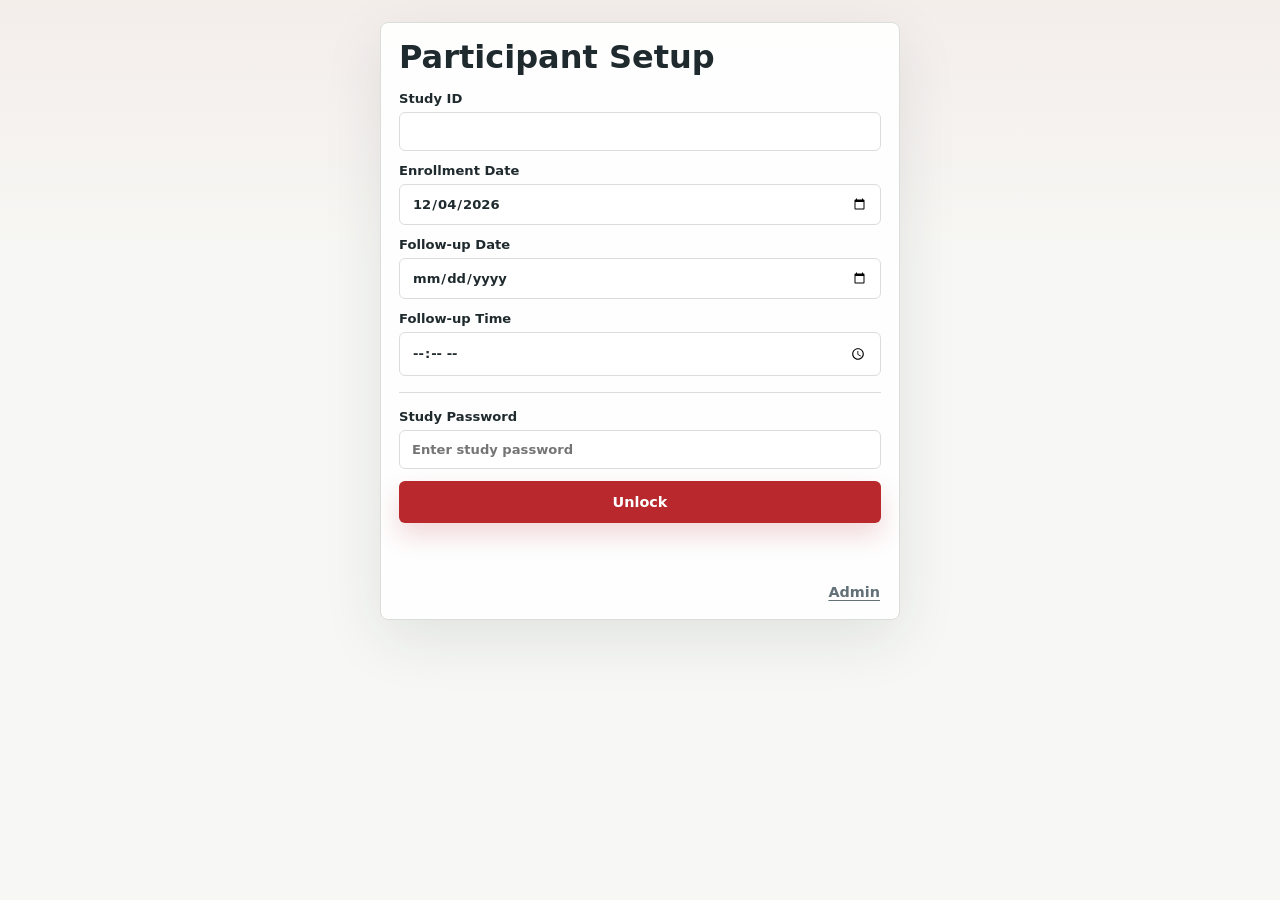
<file: index.html>
<!doctype html>
<html lang="en">
  <head>
    <meta charset="utf-8">
    <meta name="viewport" content="width=device-width, initial-scale=1, viewport-fit=cover">
    <meta name="theme-color" content="#b8282d">
    <meta name="apple-mobile-web-app-capable" content="yes">
    <meta name="apple-mobile-web-app-title" content="HCTK Study Activities">
    <meta name="apple-mobile-web-app-status-bar-style" content="default">
    <title>HCTK Study Activities</title>
    <link rel="manifest" href="manifest.webmanifest?v=76">
    <link rel="icon" href="assets/app-icon.svg" type="image/svg+xml">
    <link rel="apple-touch-icon" href="assets/app-icon.svg">
    <link rel="stylesheet" href="styles.css?v=76">
  </head>
  <body>
    <div class="app-shell locked" id="appShell">
      <main>
        <section class="panel setup-panel" aria-labelledby="setupTitle">
          <div id="participantSetupContent" class="participant-setup-content">
            <div class="section-heading">
              <div>
                <h1 id="setupTitle">Participant Setup</h1>
              </div>
            </div>

            <form id="profileForm" class="profile-grid">
              <label>
                <span>Study ID</span>
                <input id="studyIdInput" autocomplete="off" inputmode="text">
              </label>
              <label>
                <span>Enrollment Date</span>
                <input id="enrollmentDateInput" type="date">
              </label>
              <label>
                <span>Follow-up Date</span>
                <input id="followUpDateInput" type="date">
              </label>
              <label>
                <span>Follow-up Time</span>
                <input id="followUpTimeInput" type="time">
              </label>
            </form>

            <div id="participantGate" class="access-box">
              <label>
                <span>Study Password</span>
                <input id="participantPasswordInput" type="password" autocomplete="off" placeholder="Enter study password">
              </label>
              <button id="participantUnlockButton" class="primary-button" type="button">Unlock</button>
              <p id="participantUnlockStatus" class="status-line"></p>
            </div>
          </div>

          <div id="adminAccessPanel" class="admin-access-panel">
            <div class="admin-entry">
              <button id="adminOpenButton" class="link-button" type="button">Admin</button>
              <button id="adminExitButton" class="secondary-button admin-only hidden" type="button">Exit Admin</button>
            </div>
          </div>

          <div id="adminGate" class="access-box hidden">
            <label>
              <span>Admin Password</span>
              <input id="adminPasswordInput" type="password" autocomplete="off" placeholder="Enter admin password">
            </label>
            <button id="adminUnlockButton" class="secondary-button" type="button">Open Admin View</button>
            <p id="adminUnlockStatus" class="status-line"></p>
          </div>
        </section>

        <section id="workSurface" class="work-surface hidden">
          <nav class="tabbar" aria-label="App sections">
            <button class="tab-button active" type="button" data-tab="today">
              <svg viewBox="0 0 24 24" aria-hidden="true"><path d="M8 3v3m8-3v3M4 9h16M6 5h12a2 2 0 0 1 2 2v11a2 2 0 0 1-2 2H6a2 2 0 0 1-2-2V7a2 2 0 0 1 2-2Z"/></svg>
              Today
            </button>
            <button class="tab-button" type="button" data-tab="export">
              <svg viewBox="0 0 24 24" aria-hidden="true"><path d="M12 3v12m0 0 4-4m-4 4-4-4M5 19h14"/></svg>
              Export
            </button>
            <button class="tab-button admin-only hidden" type="button" data-tab="schedule">
              <svg viewBox="0 0 24 24" aria-hidden="true"><path d="M5 12h14M5 6h14M5 18h9"/></svg>
              Schedule
            </button>
            <button class="tab-button admin-only hidden" type="button" data-tab="activity">
              <svg viewBox="0 0 24 24" aria-hidden="true"><path d="M4 19V5m0 14h16M8 16v-5m4 5V8m4 8v-8"/></svg>
              Activity
            </button>
            <button class="tab-button admin-only hidden" type="button" data-tab="cards">
              <svg viewBox="0 0 24 24" aria-hidden="true"><path d="M6 4h9l3 3v13H6zM14 4v4h4M9 12h6M9 16h6"/></svg>
              Cards
            </button>
          </nav>

          <section id="todayTab" class="tab-panel active" aria-labelledby="todayTitle">
            <div class="section-heading compact">
              <div>
                <h2 id="todayTitle">Learning Card</h2>
                <p id="cardMeta">Loading schedule...</p>
              </div>
            </div>
            <p id="nextDueMeta" class="next-due-meta">Next card: loading...</p>

            <div id="noDueBox" class="empty-state hidden">
              <h3>No learning card due today</h3>
              <p class="hidden"></p>
            </div>

            <article id="learningCard" class="learning-card">
              <div id="contentMedia" class="media-frame"></div>
              <div class="card-copy">
                <h3 id="contentTitle">Placeholder title</h3>
                <p id="contentPrompt">Placeholder question</p>
                <div id="answerChoices" class="choice-list"></div>
                <div id="feedbackBox" class="feedback hidden"></div>
                <div class="card-actions">
                  <button id="completeButton" class="primary-button" type="button">Mark Complete</button>
                  <div id="participantFormLinkBox" class="participant-form-link-box hidden">
                    <a id="participantCompletionFormLink" class="primary-button form-link-button" href="#" target="_blank" rel="noopener">Open Progress Check-In Form</a>
                  </div>
                </div>
                <div id="sourceAttributions" class="source-attributions hidden"></div>
              </div>
            </article>
          </section>

          <section id="exportTab" class="tab-panel" aria-labelledby="exportTitle">
            <div class="section-heading compact">
              <div>
                <h2 id="exportTitle">Exports</h2>
              </div>
            </div>
            <div class="export-grid">
              <article class="export-box">
                <h3>Reminder Calendar</h3>
                <button id="downloadCalendarButton" class="primary-button" type="button">Download .ics</button>
              </article>
              <article class="export-box admin-only hidden">
                <h3>Current Visit CSV</h3>
                <button id="downloadCsvButton" class="secondary-button" type="button">Download CSV</button>
              </article>
            </div>
            <p id="exportStatus" class="status-line"></p>
          </section>

          <section id="scheduleTab" class="tab-panel admin-only hidden" aria-labelledby="scheduleTitle">
            <div class="section-heading compact">
              <div>
                <h2 id="scheduleTitle">Admin Schedule</h2>
              </div>
            </div>
            <div class="metrics-grid">
              <div><strong id="plannedCount">0</strong><span>planned</span></div>
              <div><strong id="completedCount">0</strong><span>completion clicks this visit</span></div>
              <div><strong id="viewedCount">0</strong><span>viewed this visit</span></div>
            </div>
            <div class="testing-schedule-panel">
              <div>
                <h3>Testing Schedule</h3>
                <p id="scheduleModeStatus">Production weekly Saturdays at 10:00 AM Central.</p>
              </div>
              <div class="schedule-preset-grid" role="group" aria-label="Schedule presets">
                <button class="secondary-button schedule-preset-button" type="button" data-schedule-mode="production">Production weekly Saturdays</button>
                <button class="secondary-button schedule-preset-button" type="button" data-schedule-mode="test" data-test-interval="3">Every 3 minutes</button>
                <button class="secondary-button schedule-preset-button" type="button" data-schedule-mode="test" data-test-interval="5">Every 5 minutes</button>
                <button class="secondary-button schedule-preset-button" type="button" data-schedule-mode="test" data-test-interval="10">Every 10 minutes</button>
                <button class="secondary-button schedule-preset-button" type="button" data-schedule-mode="test" data-test-interval="15">Every 15 minutes</button>
              </div>
              <button id="regeneratePlanButton" class="primary-button" type="button">Apply</button>
            </div>
            <div class="schedule-list" id="scheduleList"></div>
            <p id="scheduleActionStatus" class="status-line"></p>
          </section>

          <section id="activityTab" class="tab-panel admin-only hidden" aria-labelledby="activityTitle">
            <div class="section-heading compact">
              <div>
                <h2 id="activityTitle">Current Visit Activity Log</h2>
              </div>
              <button id="refreshActivityButton" class="secondary-button" type="button">Refresh</button>
            </div>
            <div class="admin-summary" id="adminProfileSummary"></div>
            <div id="activityList" class="activity-list"></div>
            <p id="activityRefreshStatus" class="status-line"></p>
          </section>

          <section id="cardsTab" class="tab-panel admin-only hidden" aria-labelledby="cardsTitle">
            <div class="section-heading compact">
              <div>
                <h2 id="cardsTitle">Admin Test</h2>
              </div>
            </div>
            <div class="admin-review-box">
              <label>
                <span>Scheduled Activity</span>
                <select id="adminReviewSelect"></select>
              </label>
              <div class="admin-review-actions">
                <button id="adminReviewButton" class="secondary-button" type="button">Preview Selected</button>
                <button id="adminGenerateFormLinkButton" class="primary-button" type="button">Generate Form Link</button>
              </div>
              <div id="adminFormLinkBox" class="admin-form-link-box hidden">
                <a id="adminCompletionFormLink" class="primary-button form-link-button" href="#" target="_blank" rel="noopener">Open Progress Check-In Form</a>
                <p id="adminCompletionFormUrl" class="form-url-preview"></p>
              </div>
              <p id="adminReviewStatus" class="status-line"></p>
            </div>
            <div id="cardsList" class="cards-list"></div>
          </section>
        </section>
      </main>
    </div>

    <script src="app.js?v=76" defer></script>
    <script src="shared/app-core.js?v=76" defer></script>
  </body>
</html>
</file>
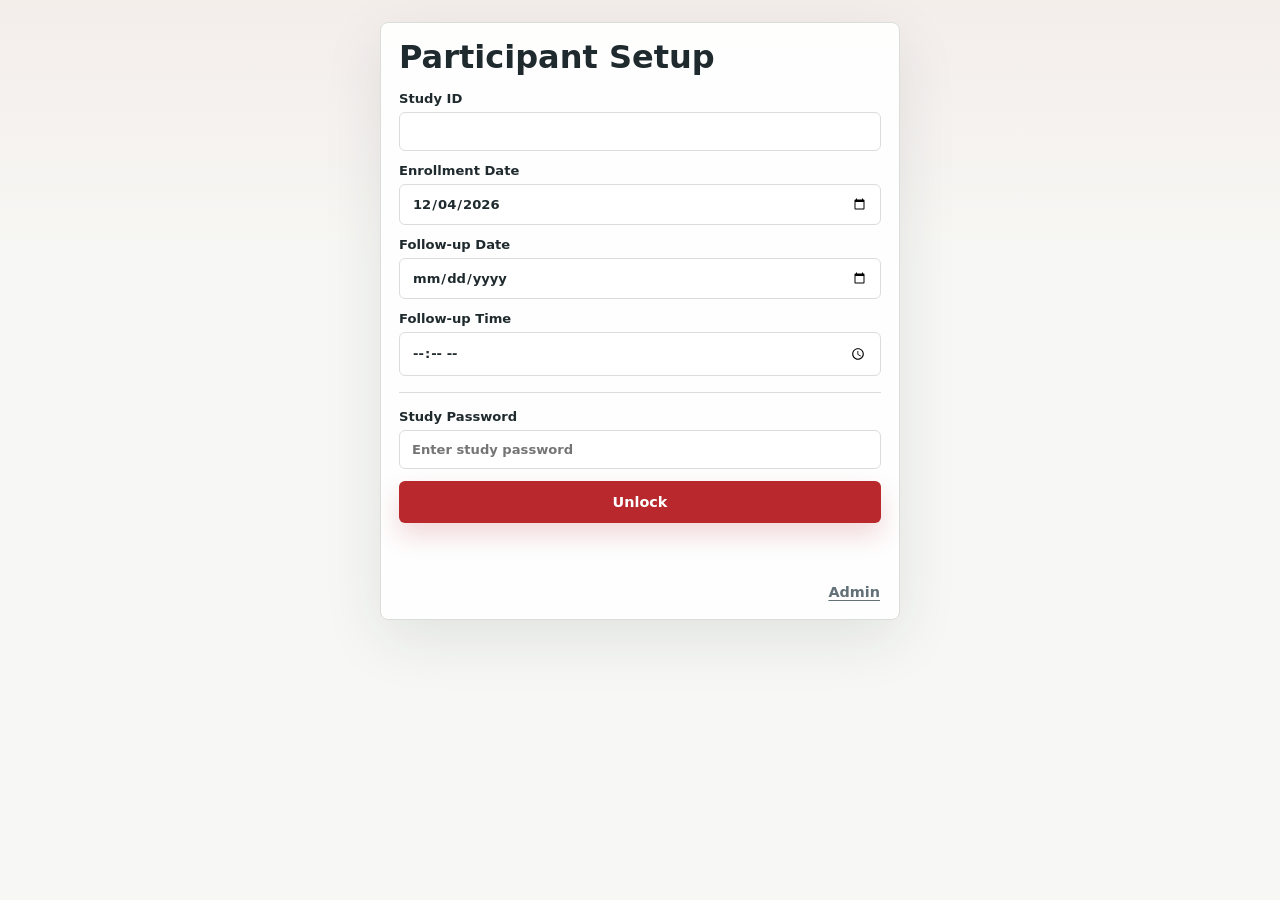
<file: 2/index.html>
<!doctype html>
<html lang="en">
  <head>
    <meta charset="utf-8">
    <meta name="viewport" content="width=device-width, initial-scale=1, viewport-fit=cover">
    <meta name="theme-color" content="#b8282d">
    <meta name="apple-mobile-web-app-capable" content="yes">
    <meta name="apple-mobile-web-app-title" content="HCTK Study">
    <meta name="apple-mobile-web-app-status-bar-style" content="default">
    <title>HCTK Study Activities</title>
    <link rel="manifest" href="manifest.webmanifest?v=76">
    <link rel="icon" href="assets/app-icon.svg" type="image/svg+xml">
    <link rel="apple-touch-icon" href="assets/app-icon.svg">
    <link rel="stylesheet" href="styles.css?v=76">
  </head>
  <body>
    <div class="app-shell locked" id="appShell">
      <main>
        <section class="panel setup-panel" aria-labelledby="setupTitle">
          <div id="participantSetupContent" class="participant-setup-content">
            <div class="section-heading">
              <div>
                <h1 id="setupTitle">Participant Setup</h1>
              </div>
            </div>

            <form id="profileForm" class="profile-grid">
              <label>
                <span>Study ID</span>
                <input id="studyIdInput" autocomplete="off" inputmode="text">
              </label>
              <label>
                <span>Enrollment Date</span>
                <input id="enrollmentDateInput" type="date">
              </label>
              <label>
                <span>Follow-up Date</span>
                <input id="followUpDateInput" type="date">
              </label>
              <label>
                <span>Follow-up Time</span>
                <input id="followUpTimeInput" type="time">
              </label>
            </form>

            <div id="participantGate" class="access-box">
              <label>
                <span>Study Password</span>
                <input id="participantPasswordInput" type="password" autocomplete="off" placeholder="Enter study password">
              </label>
              <button id="participantUnlockButton" class="primary-button" type="button">Unlock</button>
              <p id="participantUnlockStatus" class="status-line"></p>
            </div>
          </div>

          <div id="adminAccessPanel" class="admin-access-panel">
            <div class="admin-entry">
              <button id="adminOpenButton" class="link-button" type="button">Admin</button>
              <button id="adminExitButton" class="secondary-button admin-only hidden" type="button">Exit Admin</button>
            </div>
          </div>

          <div id="adminGate" class="access-box hidden">
            <label>
              <span>Admin Password</span>
              <input id="adminPasswordInput" type="password" autocomplete="off" placeholder="Enter admin password">
            </label>
            <button id="adminUnlockButton" class="secondary-button" type="button">Open Admin View</button>
            <p id="adminUnlockStatus" class="status-line"></p>
          </div>
        </section>

        <section id="workSurface" class="work-surface hidden">
          <nav class="tabbar" aria-label="App sections">
            <button class="tab-button active" type="button" data-tab="today">
              <svg viewBox="0 0 24 24" aria-hidden="true"><path d="M8 3v3m8-3v3M4 9h16M6 5h12a2 2 0 0 1 2 2v11a2 2 0 0 1-2 2H6a2 2 0 0 1-2-2V7a2 2 0 0 1 2-2Z"/></svg>
              Today
            </button>
            <button class="tab-button" type="button" data-tab="export">
              <svg viewBox="0 0 24 24" aria-hidden="true"><path d="M12 3v12m0 0 4-4m-4 4-4-4M5 19h14"/></svg>
              Export
            </button>
            <button class="tab-button admin-only hidden" type="button" data-tab="schedule">
              <svg viewBox="0 0 24 24" aria-hidden="true"><path d="M5 12h14M5 6h14M5 18h9"/></svg>
              Schedule
            </button>
            <button class="tab-button admin-only hidden" type="button" data-tab="activity">
              <svg viewBox="0 0 24 24" aria-hidden="true"><path d="M4 19V5m0 14h16M8 16v-5m4 5V8m4 8v-8"/></svg>
              Activity
            </button>
            <button class="tab-button admin-only hidden" type="button" data-tab="cards">
              <svg viewBox="0 0 24 24" aria-hidden="true"><path d="M6 4h9l3 3v13H6zM14 4v4h4M9 12h6M9 16h6"/></svg>
              Activities
            </button>
          </nav>

          <section id="todayTab" class="tab-panel active" aria-labelledby="todayTitle">
            <div class="section-heading compact">
              <div>
                <h2 id="todayTitle">Study Activity</h2>
                <p id="cardMeta">Loading schedule...</p>
              </div>
            </div>
            <p id="nextDueMeta" class="next-due-meta">Next activity: loading...</p>

            <div id="noDueBox" class="empty-state hidden">
              <h3>No study activity due today</h3>
              <p class="hidden"></p>
            </div>

            <article id="learningCard" class="learning-card">
              <div id="contentMedia" class="media-frame"></div>
              <div class="card-copy">
                <h3 id="contentTitle">Placeholder title</h3>
                <p id="contentPrompt">Placeholder question</p>
                <div id="answerChoices" class="choice-list"></div>
                <div id="feedbackBox" class="feedback hidden"></div>
                <div class="card-actions">
                  <button id="completeButton" class="primary-button" type="button">Mark Complete</button>
                  <div id="participantFormLinkBox" class="participant-form-link-box hidden">
                    <a id="participantCompletionFormLink" class="primary-button form-link-button" href="#" target="_blank" rel="noopener">Open Progress Check-In Form</a>
                  </div>
                </div>
                <div id="sourceAttributions" class="source-attributions hidden"></div>
              </div>
            </article>
          </section>

          <section id="exportTab" class="tab-panel" aria-labelledby="exportTitle">
            <div class="section-heading compact">
              <div>
                <h2 id="exportTitle">Exports</h2>
              </div>
            </div>
            <div class="export-grid">
              <article class="export-box">
                <h3>Reminder Calendar</h3>
                <button id="downloadCalendarButton" class="primary-button" type="button">Download .ics</button>
              </article>
              <article class="export-box admin-only hidden">
                <h3>Current Visit CSV</h3>
                <button id="downloadCsvButton" class="secondary-button" type="button">Download CSV</button>
              </article>
            </div>
            <p id="exportStatus" class="status-line"></p>
          </section>

          <section id="scheduleTab" class="tab-panel admin-only hidden" aria-labelledby="scheduleTitle">
            <div class="section-heading compact">
              <div>
                <h2 id="scheduleTitle">Admin Schedule</h2>
              </div>
            </div>
            <div class="metrics-grid">
              <div><strong id="plannedCount">0</strong><span>planned</span></div>
              <div><strong id="completedCount">0</strong><span>completion clicks this visit</span></div>
              <div><strong id="viewedCount">0</strong><span>viewed this visit</span></div>
            </div>
            <div class="testing-schedule-panel">
              <div>
                <h3>Testing Schedule</h3>
                <p id="scheduleModeStatus">Production weekly Saturdays at 10:00 AM Central.</p>
              </div>
              <div class="schedule-preset-grid" role="group" aria-label="Schedule presets">
                <button class="secondary-button schedule-preset-button" type="button" data-schedule-mode="production">Production weekly Saturdays</button>
                <button class="secondary-button schedule-preset-button" type="button" data-schedule-mode="test" data-test-interval="3">Every 3 minutes</button>
                <button class="secondary-button schedule-preset-button" type="button" data-schedule-mode="test" data-test-interval="5">Every 5 minutes</button>
                <button class="secondary-button schedule-preset-button" type="button" data-schedule-mode="test" data-test-interval="10">Every 10 minutes</button>
                <button class="secondary-button schedule-preset-button" type="button" data-schedule-mode="test" data-test-interval="15">Every 15 minutes</button>
              </div>
              <button id="regeneratePlanButton" class="primary-button" type="button">Apply</button>
            </div>
            <div class="schedule-list" id="scheduleList"></div>
            <p id="scheduleActionStatus" class="status-line"></p>
          </section>

          <section id="activityTab" class="tab-panel admin-only hidden" aria-labelledby="activityTitle">
            <div class="section-heading compact">
              <div>
                <h2 id="activityTitle">Current Visit Activity Log</h2>
              </div>
              <button id="refreshActivityButton" class="secondary-button" type="button">Refresh</button>
            </div>
            <div class="admin-summary" id="adminProfileSummary"></div>
            <div id="activityList" class="activity-list"></div>
            <p id="activityRefreshStatus" class="status-line"></p>
          </section>

          <section id="cardsTab" class="tab-panel admin-only hidden" aria-labelledby="cardsTitle">
            <div class="section-heading compact">
              <div>
                <h2 id="cardsTitle">Admin Test</h2>
              </div>
            </div>
            <div class="admin-review-box">
              <label>
                <span>Scheduled Activity</span>
                <select id="adminReviewSelect"></select>
              </label>
              <div class="admin-review-actions">
                <button id="adminReviewButton" class="secondary-button" type="button">Preview Selected</button>
                <button id="adminGenerateFormLinkButton" class="primary-button" type="button">Generate Form Link</button>
              </div>
              <div id="adminFormLinkBox" class="admin-form-link-box hidden">
                <a id="adminCompletionFormLink" class="primary-button form-link-button" href="#" target="_blank" rel="noopener">Open Progress Check-In Form</a>
                <p id="adminCompletionFormUrl" class="form-url-preview"></p>
              </div>
              <p id="adminReviewStatus" class="status-line"></p>
            </div>
            <div id="cardsList" class="cards-list"></div>
          </section>
        </section>
      </main>
    </div>

    <script src="app.js?v=76" defer></script>
    <script src="../shared/app-core.js?v=76" defer></script>
  </body>
</html>
</file>
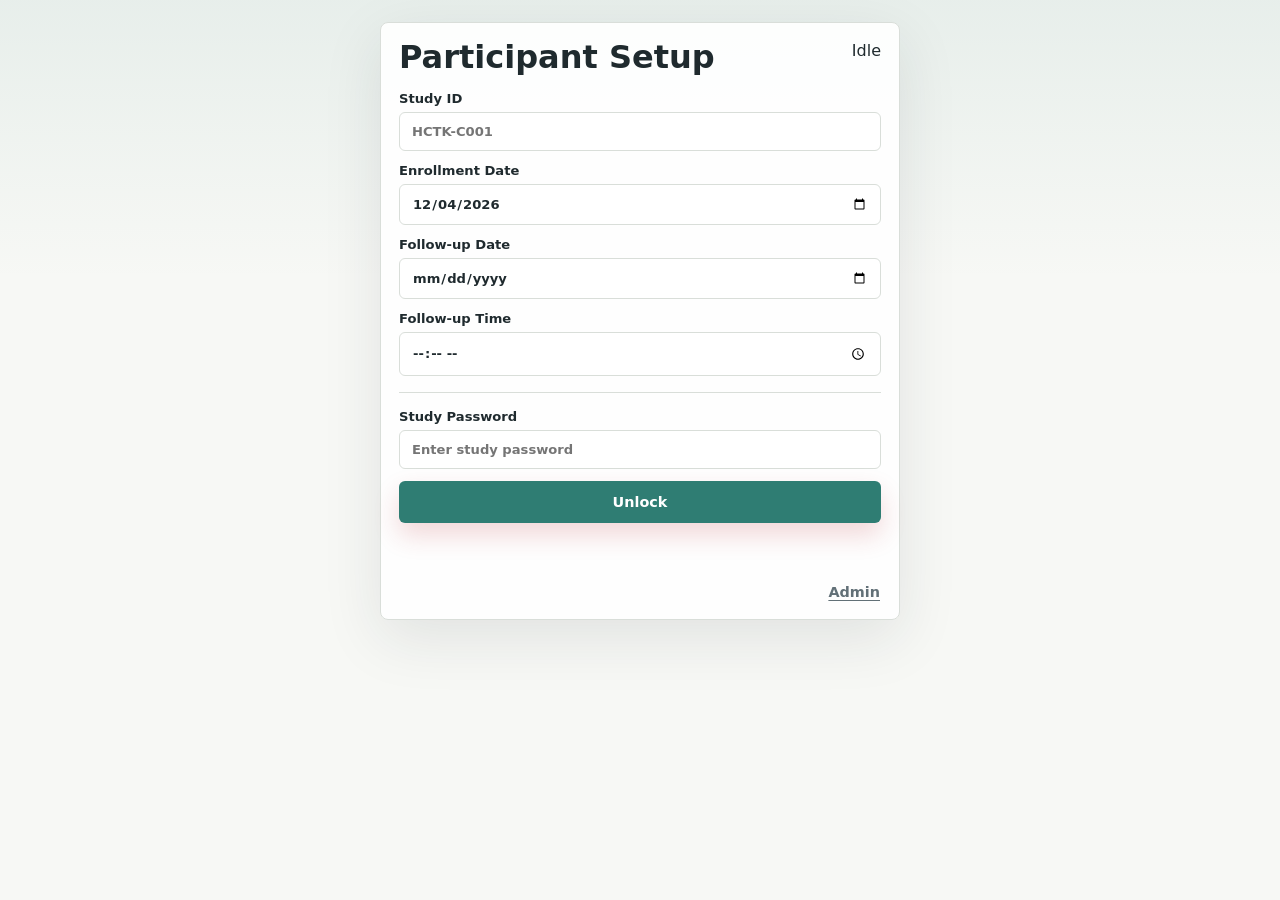
<file: control/index.html>
<!doctype html>
<html lang="en">
  <head>
    <meta charset="utf-8">
    <meta name="viewport" content="width=device-width, initial-scale=1, viewport-fit=cover">
    <meta name="theme-color" content="#2f7d73">
    <meta name="apple-mobile-web-app-capable" content="yes">
    <meta name="apple-mobile-web-app-title" content="HCTK Study">
    <meta name="apple-mobile-web-app-status-bar-style" content="default">
    <title>HCTK Study Activities</title>
    <link rel="manifest" href="manifest.webmanifest">
    <link rel="icon" href="assets/app-icon.svg" type="image/svg+xml">
    <link rel="apple-touch-icon" href="assets/app-icon.svg">
    <link rel="stylesheet" href="styles.css">
  </head>
  <body>
    <div class="app-shell locked" id="appShell">
      <main>
        <section class="panel setup-panel" aria-labelledby="setupTitle">
          <div id="participantSetupContent" class="participant-setup-content">
            <div class="section-heading">
              <div>
                <h1 id="setupTitle">Participant Setup</h1>
              </div>
              <output id="saveState" class="status-pill">Idle</output>
            </div>

            <form id="profileForm" class="profile-grid">
              <label>
                <span>Study ID</span>
                <input id="studyIdInput" autocomplete="off" inputmode="text" placeholder="HCTK-C001">
              </label>
              <label>
                <span>Enrollment Date</span>
                <input id="enrollmentDateInput" type="date">
              </label>
              <label>
                <span>Follow-up Date</span>
                <input id="followUpDateInput" type="date">
              </label>
              <label>
                <span>Follow-up Time</span>
                <input id="followUpTimeInput" type="time">
              </label>
            </form>

            <div id="participantGate" class="access-box">
              <label>
                <span>Study Password</span>
                <input id="participantPasswordInput" type="password" autocomplete="off" placeholder="Enter study password">
              </label>
              <button id="participantUnlockButton" class="primary-button" type="button">Unlock</button>
              <p id="participantUnlockStatus" class="status-line"></p>
            </div>
          </div>

          <div id="adminAccessPanel" class="admin-access-panel">
            <div class="admin-entry">
              <button id="adminOpenButton" class="link-button" type="button">Admin</button>
              <button id="adminExitButton" class="secondary-button admin-only hidden" type="button">Exit Admin</button>
            </div>
          </div>

          <div id="adminGate" class="access-box hidden">
            <label>
              <span>Admin Password</span>
              <input id="adminPasswordInput" type="password" autocomplete="off" placeholder="Enter admin password">
            </label>
            <button id="adminUnlockButton" class="secondary-button" type="button">Open Admin View</button>
            <p id="adminUnlockStatus" class="status-line"></p>
          </div>
        </section>

        <section id="workSurface" class="work-surface hidden">
          <nav class="tabbar" aria-label="App sections">
            <button class="tab-button active" type="button" data-tab="today">
              <svg viewBox="0 0 24 24" aria-hidden="true"><path d="M8 3v3m8-3v3M4 9h16M6 5h12a2 2 0 0 1 2 2v11a2 2 0 0 1-2 2H6a2 2 0 0 1-2-2V7a2 2 0 0 1 2-2Z"/></svg>
              Today
            </button>
            <button class="tab-button" type="button" data-tab="export">
              <svg viewBox="0 0 24 24" aria-hidden="true"><path d="M12 3v12m0 0 4-4m-4 4-4-4M5 19h14"/></svg>
              Export
            </button>
            <button class="tab-button admin-only hidden" type="button" data-tab="schedule">
              <svg viewBox="0 0 24 24" aria-hidden="true"><path d="M5 12h14M5 6h14M5 18h9"/></svg>
              Schedule
            </button>
            <button class="tab-button admin-only hidden" type="button" data-tab="activity">
              <svg viewBox="0 0 24 24" aria-hidden="true"><path d="M4 19V5m0 14h16M8 16v-5m4 5V8m4 8v-8"/></svg>
              Activity
            </button>
            <button class="tab-button admin-only hidden" type="button" data-tab="cards">
              <svg viewBox="0 0 24 24" aria-hidden="true"><path d="M6 4h9l3 3v13H6zM14 4v4h4M9 12h6M9 16h6"/></svg>
              Activities
            </button>
          </nav>

          <section id="todayTab" class="tab-panel active" aria-labelledby="todayTitle">
            <div class="section-heading compact">
              <div>
                <h2 id="todayTitle">Study Activity</h2>
                <p id="cardMeta">Loading schedule...</p>
              </div>
            </div>
            <p id="nextDueMeta" class="next-due-meta">Next activity: loading...</p>

            <div id="noDueBox" class="empty-state hidden">
              <h3>No study activity due today</h3>
              <p class="hidden"></p>
            </div>

            <article id="learningCard" class="learning-card">
              <div id="contentMedia" class="media-frame"></div>
              <div class="card-copy">
                <p id="contentType" class="content-type">Placeholder content type</p>
                <h3 id="contentTitle">Placeholder title</h3>
                <p id="contentPrompt">Placeholder question</p>
                <div id="answerChoices" class="choice-list"></div>
                <div id="feedbackBox" class="feedback hidden"></div>
                <div class="card-actions">
                  <button id="completeButton" class="primary-button" type="button">Mark Complete</button>
                  <div id="participantFormLinkBox" class="participant-form-link-box hidden">
                    <a id="participantCompletionFormLink" class="primary-button form-link-button" href="#" target="_blank" rel="noopener">Open Progress Check-In Form</a>
                  </div>
                </div>
                <div id="sourceAttributions" class="source-attributions hidden"></div>
              </div>
            </article>
          </section>

          <section id="exportTab" class="tab-panel" aria-labelledby="exportTitle">
            <div class="section-heading compact">
              <div>
                <h2 id="exportTitle">Exports</h2>
              </div>
            </div>
            <div class="export-grid">
              <article class="export-box">
                <h3>Reminder Calendar</h3>
                <button id="downloadCalendarButton" class="primary-button" type="button">Download .ics</button>
              </article>
              <article class="export-box admin-only hidden">
                <h3>Admin CSV Backup</h3>
                <button id="downloadCsvButton" class="secondary-button" type="button">Download CSV</button>
              </article>
            </div>
            <p id="exportStatus" class="status-line"></p>
          </section>

          <section id="scheduleTab" class="tab-panel admin-only hidden" aria-labelledby="scheduleTitle">
            <div class="section-heading compact">
              <div>
                <h2 id="scheduleTitle">Admin Schedule</h2>
              </div>
            </div>
            <div class="metrics-grid">
              <div><strong id="plannedCount">0</strong><span>planned</span></div>
              <div><strong id="completedCount">0</strong><span>completed</span></div>
              <div><strong id="viewedCount">0</strong><span>viewed</span></div>
            </div>
            <div class="testing-schedule-panel">
              <div>
                <h3>Testing Schedule</h3>
                <p id="scheduleModeStatus">Production weekly Saturdays at 8:00 AM Central.</p>
              </div>
              <div class="schedule-preset-grid" role="group" aria-label="Schedule presets">
                <button class="secondary-button schedule-preset-button" type="button" data-schedule-mode="production">Production weekly Saturdays</button>
                <button class="secondary-button schedule-preset-button" type="button" data-schedule-mode="test" data-test-interval="3">Every 3 minutes</button>
                <button class="secondary-button schedule-preset-button" type="button" data-schedule-mode="test" data-test-interval="5">Every 5 minutes</button>
                <button class="secondary-button schedule-preset-button" type="button" data-schedule-mode="test" data-test-interval="10">Every 10 minutes</button>
                <button class="secondary-button schedule-preset-button" type="button" data-schedule-mode="test" data-test-interval="15">Every 15 minutes</button>
              </div>
              <button id="regeneratePlanButton" class="primary-button" type="button">Apply</button>
            </div>
            <div class="schedule-list" id="scheduleList"></div>
            <p id="scheduleActionStatus" class="status-line"></p>
          </section>

          <section id="activityTab" class="tab-panel admin-only hidden" aria-labelledby="activityTitle">
            <div class="section-heading compact">
              <div>
                <h2 id="activityTitle">Admin Activity Log</h2>
              </div>
              <button id="refreshActivityButton" class="secondary-button" type="button">Refresh</button>
            </div>
            <div class="admin-summary" id="adminProfileSummary"></div>
            <div id="activityList" class="activity-list"></div>
            <p id="activityRefreshStatus" class="status-line"></p>
          </section>

          <section id="cardsTab" class="tab-panel admin-only hidden" aria-labelledby="cardsTitle">
            <div class="section-heading compact">
              <div>
                <h2 id="cardsTitle">Admin Test</h2>
              </div>
            </div>
            <div class="admin-review-box">
              <label>
                <span>Scheduled Activity</span>
                <select id="adminReviewSelect"></select>
              </label>
              <div class="admin-review-actions">
                <button id="adminReviewButton" class="secondary-button" type="button">Preview Selected</button>
                <button id="adminGenerateFormLinkButton" class="primary-button" type="button">Generate Form Link</button>
              </div>
              <div id="adminFormLinkBox" class="admin-form-link-box hidden">
                <a id="adminCompletionFormLink" class="primary-button form-link-button" href="#" target="_blank" rel="noopener">Open Progress Check-In Form</a>
                <p id="adminCompletionFormUrl" class="form-url-preview"></p>
              </div>
              <p id="adminReviewStatus" class="status-line"></p>
            </div>
            <div id="cardsList" class="cards-list"></div>
          </section>
        </section>
      </main>
    </div>

    <script src="app.js" defer></script>
    <script src="../shared/app-core.js" defer></script>
  </body>
</html>
</file>
<file: styles.css>
@import url('shared/styles.css?v=76');
</file>
<file: 2/styles.css>
@import url('../shared/styles.css?v=76');
</file>
<file: control/styles.css>
@import url('../shared/styles.css');

:root {
  --accent: #2f7d73;
  --accent-soft: #e4f2ef;
  --bg-wash: rgba(47, 125, 115, 0.08);
}
</file>
